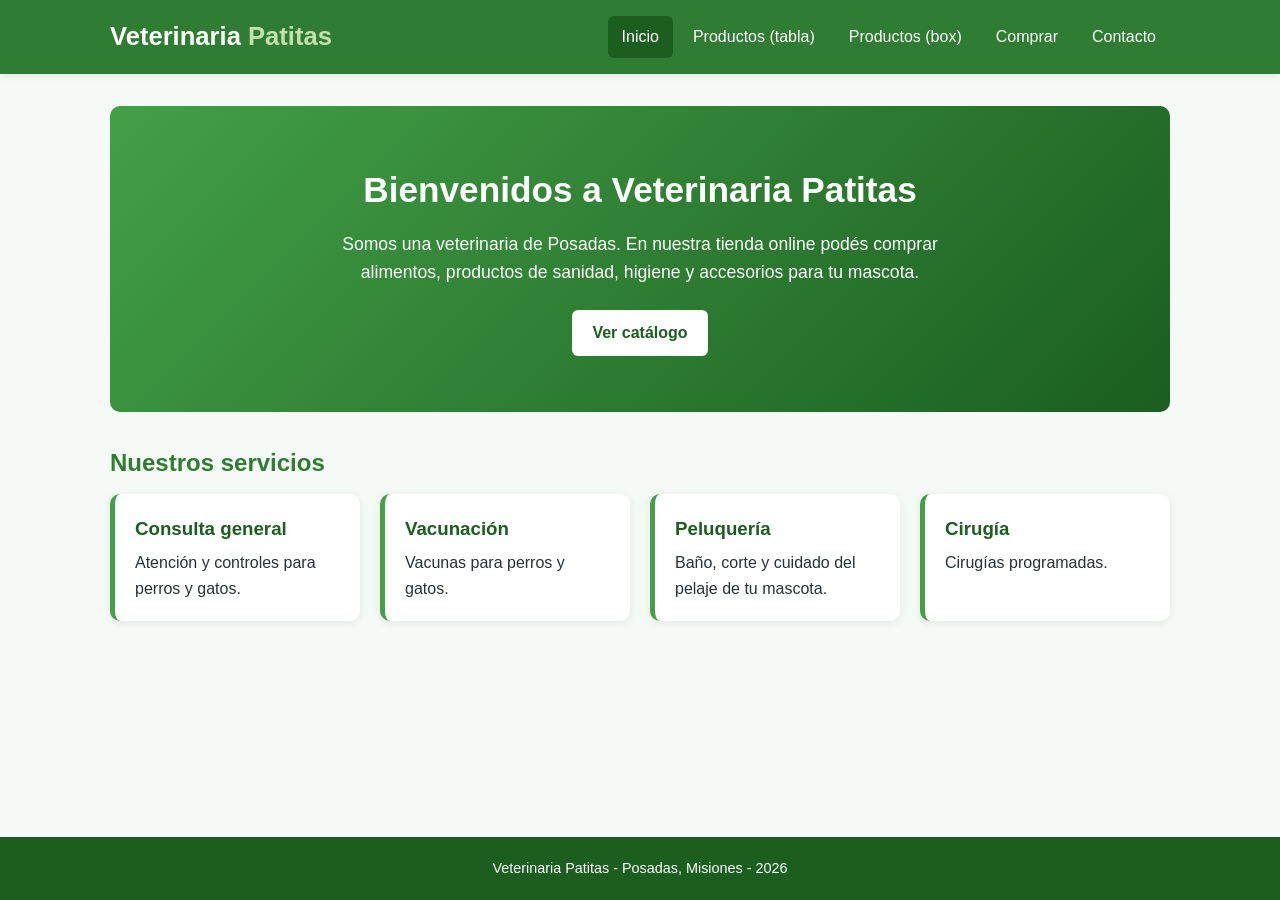
<file: index.html>
<!DOCTYPE html>
<html lang="es">
<head>
  <meta charset="UTF-8">
  <meta name="viewport" content="width=device-width, initial-scale=1.0">
  <title>Veterinaria Patitas | Inicio</title>
  <link rel="stylesheet" href="style.css">
</head>
<body>

  <header>
    <div class="header-contenido">
      <a href="index.html" class="logo">Veterinaria <span>Patitas</span></a>
      <nav>
        <ul>
          <li><a href="index.html" class="activo">Inicio</a></li>
          <li><a href="listado_tabla.html">Productos (tabla)</a></li>
          <li><a href="listado_box.html">Productos (box)</a></li>
          <li><a href="comprar.html">Comprar</a></li>
          <li><a href="contacto.html">Contacto</a></li>
        </ul>
      </nav>
    </div>
  </header>

  <main>
    <section class="hero">
      <h1>Bienvenidos a Veterinaria Patitas</h1>
      <p>Somos una veterinaria de Posadas. En nuestra tienda online podés comprar alimentos, productos de sanidad, higiene y accesorios para tu mascota.</p>
      <a href="listado_box.html" class="boton">Ver catálogo</a>
    </section>

    <section>
      <h2>Nuestros servicios</h2>
      <div class="servicios">
        <article class="servicio">
          <h3>Consulta general</h3>
          <p>Atención y controles para perros y gatos.</p>
        </article>
        <article class="servicio">
          <h3>Vacunación</h3>
          <p>Vacunas para perros y gatos.</p>
        </article>
        <article class="servicio">
          <h3>Peluquería</h3>
          <p>Baño, corte y cuidado del pelaje de tu mascota.</p>
        </article>
        <article class="servicio">
          <h3>Cirugía</h3>
          <p>Cirugías programadas.</p>
        </article>
      </div>
    </section>
  </main>

  <footer>
    <p>Veterinaria Patitas - Posadas, Misiones - 2026</p>
  </footer>

</body>
</html>
</file>
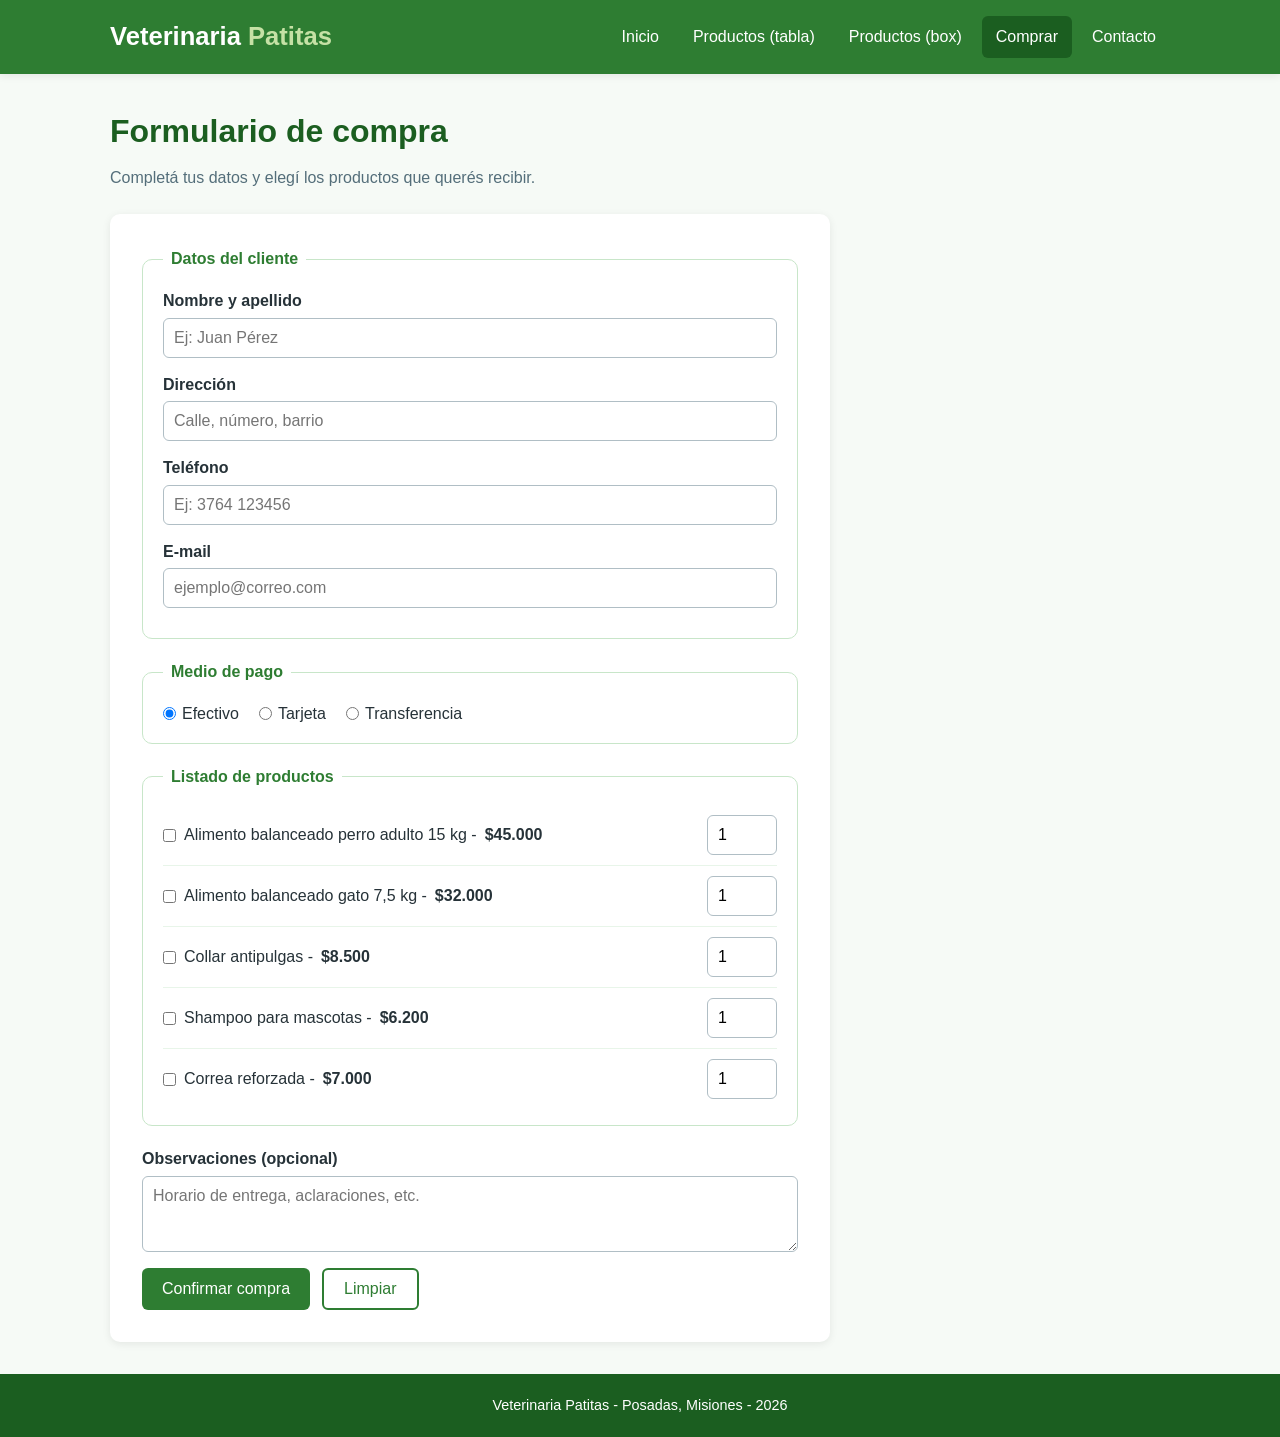
<file: comprar.html>
<!DOCTYPE html>
<html lang="es">
<head>
  <meta charset="UTF-8">
  <meta name="viewport" content="width=device-width, initial-scale=1.0">
  <title>Veterinaria Patitas | Comprar</title>
  <link rel="stylesheet" href="style.css">
</head>
<body>

  <header>
    <div class="header-contenido">
      <a href="index.html" class="logo">Veterinaria <span>Patitas</span></a>
      <nav>
        <ul>
          <li><a href="index.html">Inicio</a></li>
          <li><a href="listado_tabla.html">Productos (tabla)</a></li>
          <li><a href="listado_box.html">Productos (box)</a></li>
          <li><a href="comprar.html" class="activo">Comprar</a></li>
          <li><a href="contacto.html">Contacto</a></li>
        </ul>
      </nav>
    </div>
  </header>

  <main>
    <h1>Formulario de compra</h1>
    <p class="subtitulo">Completá tus datos y elegí los productos que querés recibir.</p>

    <form class="formulario" action="#" method="post">

      <fieldset>
        <legend>Datos del cliente</legend>

        <div class="campo">
          <label for="nombre">Nombre y apellido</label>
          <input type="text" id="nombre" name="nombre" placeholder="Ej: Juan Pérez" required>
        </div>

        <div class="campo">
          <label for="direccion">Dirección</label>
          <input type="text" id="direccion" name="direccion" placeholder="Calle, número, barrio" required>
        </div>

        <div class="campo">
          <label for="telefono">Teléfono</label>
          <input type="tel" id="telefono" name="telefono" placeholder="Ej: 3764 123456" required>
        </div>

        <div class="campo">
          <label for="email">E-mail</label>
          <input type="email" id="email" name="email" placeholder="ejemplo@correo.com" required>
        </div>
      </fieldset>

      <fieldset>
        <legend>Medio de pago</legend>
        <div class="opciones-pago">
          <label><input type="radio" name="pago" value="efectivo" checked> Efectivo</label>
          <label><input type="radio" name="pago" value="tarjeta"> Tarjeta</label>
          <label><input type="radio" name="pago" value="transferencia"> Transferencia</label>
        </div>
      </fieldset>

      <fieldset>
        <legend>Listado de productos</legend>

        <div class="item-producto">
          <label><input type="checkbox" name="productos" value="1"> Alimento balanceado perro adulto 15 kg - <strong>$45.000</strong></label>
          <input type="number" name="cantidad_1" min="1" value="1">
        </div>

        <div class="item-producto">
          <label><input type="checkbox" name="productos" value="2"> Alimento balanceado gato 7,5 kg - <strong>$32.000</strong></label>
          <input type="number" name="cantidad_2" min="1" value="1">
        </div>

        <div class="item-producto">
          <label><input type="checkbox" name="productos" value="3"> Collar antipulgas - <strong>$8.500</strong></label>
          <input type="number" name="cantidad_3" min="1" value="1">
        </div>

        <div class="item-producto">
          <label><input type="checkbox" name="productos" value="4"> Shampoo para mascotas - <strong>$6.200</strong></label>
          <input type="number" name="cantidad_4" min="1" value="1">
        </div>

        <div class="item-producto">
          <label><input type="checkbox" name="productos" value="5"> Correa reforzada - <strong>$7.000</strong></label>
          <input type="number" name="cantidad_5" min="1" value="1">
        </div>
      </fieldset>

      <div class="campo">
        <label for="observaciones">Observaciones (opcional)</label>
        <textarea id="observaciones" name="observaciones" rows="3" placeholder="Horario de entrega, aclaraciones, etc."></textarea>
      </div>

      <div class="acciones">
        <button type="submit" class="boton">Confirmar compra</button>
        <button type="reset" class="boton boton-secundario">Limpiar</button>
      </div>
    </form>
  </main>

  <footer>
    <p>Veterinaria Patitas - Posadas, Misiones - 2026</p>
  </footer>

</body>
</html>
</file>
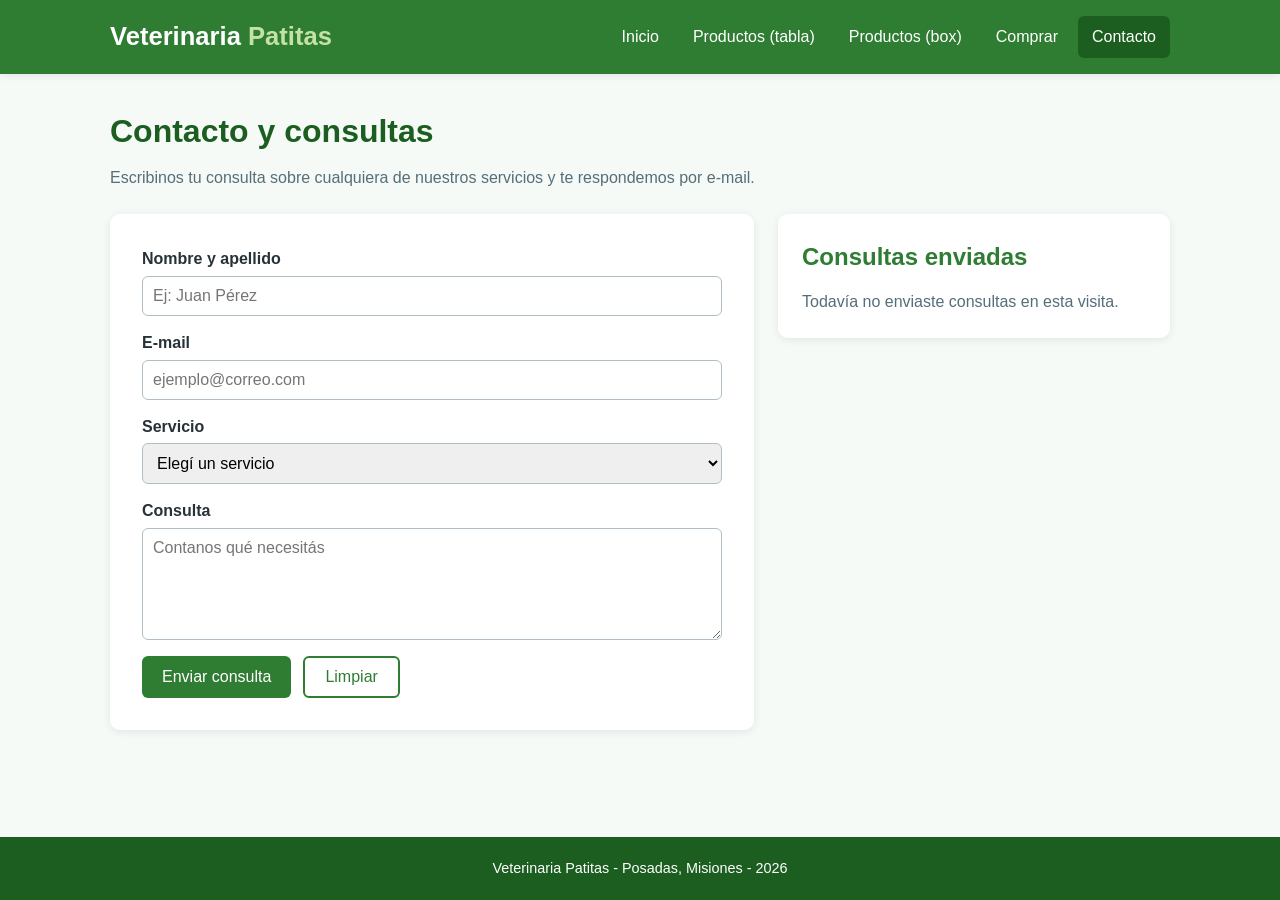
<file: contacto.html>
<!DOCTYPE html>
<html lang="es">
<head>
  <meta charset="UTF-8">
  <meta name="viewport" content="width=device-width, initial-scale=1.0">
  <title>Veterinaria Patitas | Contacto</title>
  <link rel="stylesheet" href="style.css">
</head>
<body>

  <header>
    <div class="header-contenido">
      <a href="index.html" class="logo">Veterinaria <span>Patitas</span></a>
      <nav>
        <ul>
          <li><a href="index.html">Inicio</a></li>
          <li><a href="listado_tabla.html">Productos (tabla)</a></li>
          <li><a href="listado_box.html">Productos (box)</a></li>
          <li><a href="comprar.html">Comprar</a></li>
          <li><a href="contacto.html" class="activo">Contacto</a></li>
        </ul>
      </nav>
    </div>
  </header>

  <main>
    <h1>Contacto y consultas</h1>
    <p class="subtitulo">Escribinos tu consulta sobre cualquiera de nuestros servicios y te respondemos por e-mail.</p>

    <div class="contacto-layout">
      <!-- Los eventos del formulario se registran en app.js con addEventListener -->
      <form id="form-consulta" class="formulario" novalidate>
        <div class="campo">
          <label for="nombre">Nombre y apellido</label>
          <input type="text" id="nombre" name="nombre" placeholder="Ej: Juan Pérez">
        </div>

        <div class="campo">
          <label for="email">E-mail</label>
          <input type="email" id="email" name="email" placeholder="ejemplo@correo.com">
        </div>

        <div class="campo">
          <label for="servicio">Servicio</label>
          <select id="servicio" name="servicio">
            <option value="">Elegí un servicio</option>
            <option value="Consulta general">Consulta general</option>
            <option value="Vacunación">Vacunación</option>
            <option value="Peluquería">Peluquería</option>
            <option value="Cirugía">Cirugía</option>
          </select>
        </div>

        <div class="campo">
          <label for="consulta">Consulta</label>
          <textarea id="consulta" name="consulta" rows="5" placeholder="Contanos qué necesitás"></textarea>
        </div>

        <div id="mensaje" class="mensaje" role="status" aria-live="polite" hidden></div>

        <div class="acciones">
          <button type="submit" id="btn-enviar" class="boton">Enviar consulta</button>
          <button type="reset" class="boton boton-secundario">Limpiar</button>
        </div>
      </form>

      <aside class="panel-consultas">
        <h2>Consultas enviadas</h2>
        <p id="sin-consultas" class="texto-suave">Todavía no enviaste consultas en esta visita.</p>
        <ul id="lista-consultas" class="lista-consultas"></ul>
      </aside>
    </div>
  </main>

  <footer>
    <p>Veterinaria Patitas - Posadas, Misiones - 2026</p>
  </footer>

  <script src="app.js"></script>
</body>
</html>
</file>
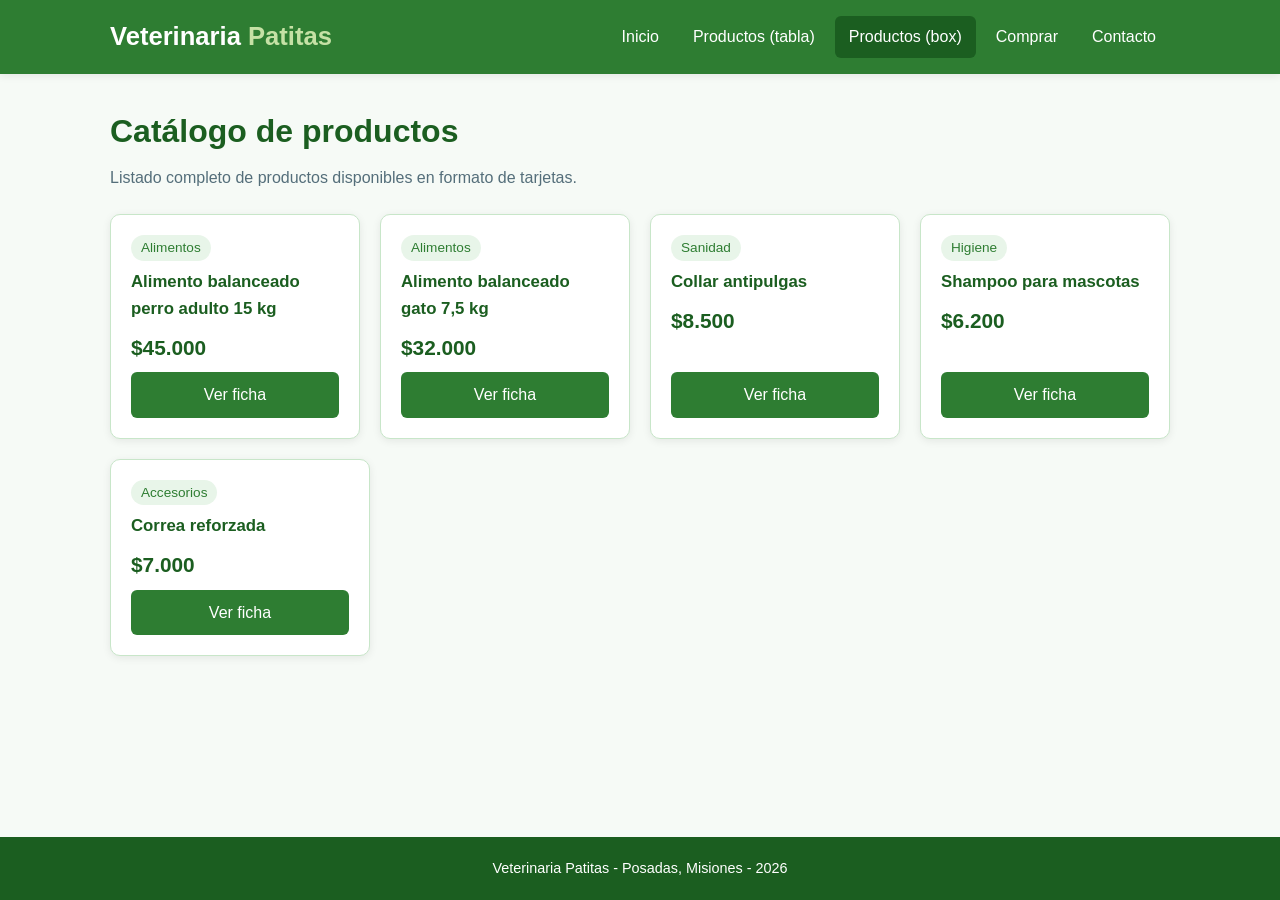
<file: listado_box.html>
<!DOCTYPE html>
<html lang="es">
<head>
  <meta charset="UTF-8">
  <meta name="viewport" content="width=device-width, initial-scale=1.0">
  <title>Veterinaria Patitas | Productos en box</title>
  <link rel="stylesheet" href="style.css">
</head>
<body>

  <header>
    <div class="header-contenido">
      <a href="index.html" class="logo">Veterinaria <span>Patitas</span></a>
      <nav>
        <ul>
          <li><a href="index.html">Inicio</a></li>
          <li><a href="listado_tabla.html">Productos (tabla)</a></li>
          <li><a href="listado_box.html" class="activo">Productos (box)</a></li>
          <li><a href="comprar.html">Comprar</a></li>
          <li><a href="contacto.html">Contacto</a></li>
        </ul>
      </nav>
    </div>
  </header>

  <main>
    <h1>Catálogo de productos</h1>
    <p class="subtitulo">Listado completo de productos disponibles en formato de tarjetas.</p>

    <section class="contenedor-box">
      <article class="box">
        <span class="categoria">Alimentos</span>
        <h3>Alimento balanceado perro adulto 15 kg</h3>
        <p class="precio">$45.000</p>
        <a href="producto.html" class="boton">Ver ficha</a>
      </article>

      <article class="box">
        <span class="categoria">Alimentos</span>
        <h3>Alimento balanceado gato 7,5 kg</h3>
        <p class="precio">$32.000</p>
        <a href="producto.html" class="boton">Ver ficha</a>
      </article>

      <article class="box">
        <span class="categoria">Sanidad</span>
        <h3>Collar antipulgas</h3>
        <p class="precio">$8.500</p>
        <a href="producto.html" class="boton">Ver ficha</a>
      </article>

      <article class="box">
        <span class="categoria">Higiene</span>
        <h3>Shampoo para mascotas</h3>
        <p class="precio">$6.200</p>
        <a href="producto.html" class="boton">Ver ficha</a>
      </article>

      <article class="box">
        <span class="categoria">Accesorios</span>
        <h3>Correa reforzada</h3>
        <p class="precio">$7.000</p>
        <a href="producto.html" class="boton">Ver ficha</a>
      </article>
    </section>
  </main>

  <footer>
    <p>Veterinaria Patitas - Posadas, Misiones - 2026</p>
  </footer>

</body>
</html>
</file>
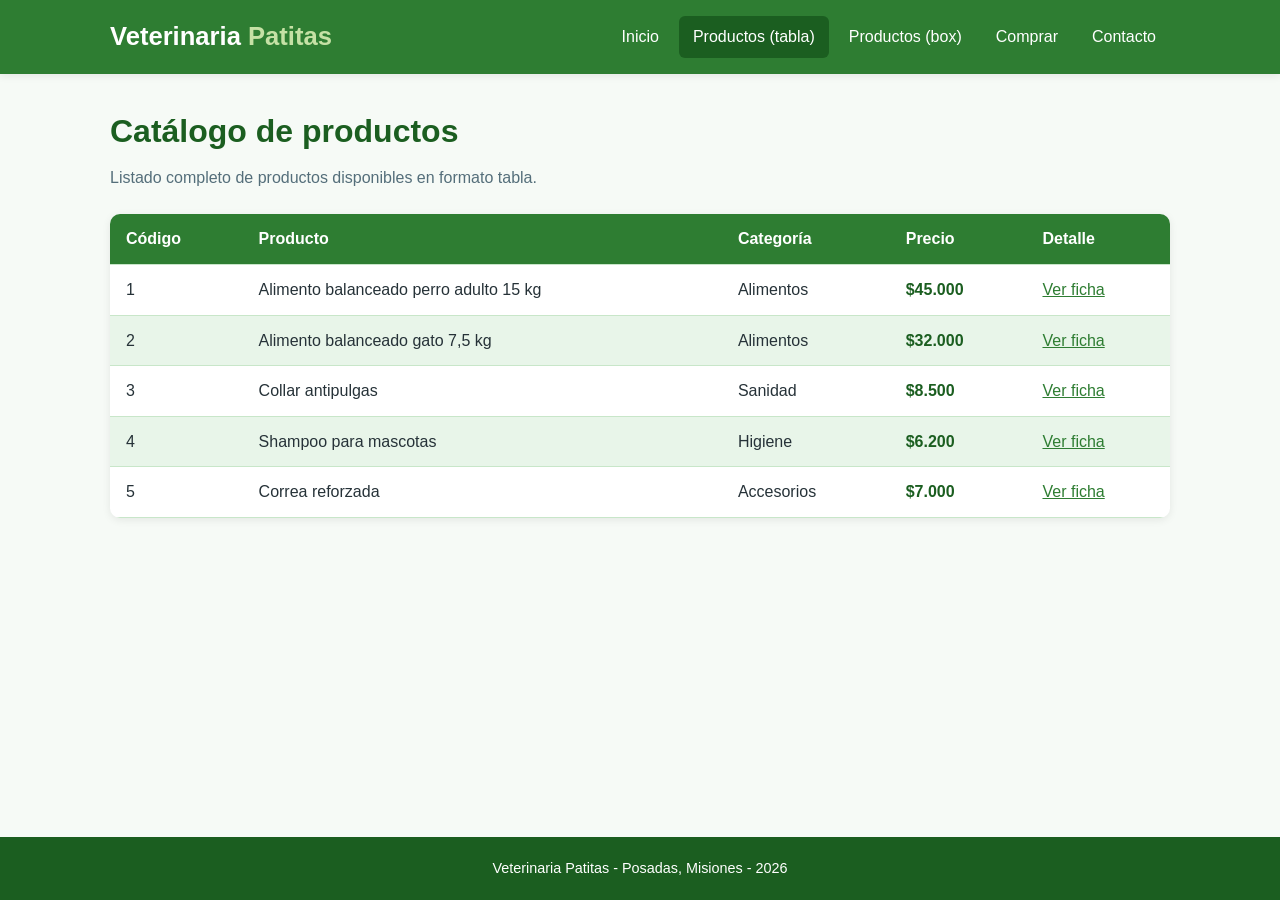
<file: listado_tabla.html>
<!DOCTYPE html>
<html lang="es">
<head>
  <meta charset="UTF-8">
  <meta name="viewport" content="width=device-width, initial-scale=1.0">
  <title>Veterinaria Patitas | Productos en tabla</title>
  <link rel="stylesheet" href="style.css">
</head>
<body>

  <header>
    <div class="header-contenido">
      <a href="index.html" class="logo">Veterinaria <span>Patitas</span></a>
      <nav>
        <ul>
          <li><a href="index.html">Inicio</a></li>
          <li><a href="listado_tabla.html" class="activo">Productos (tabla)</a></li>
          <li><a href="listado_box.html">Productos (box)</a></li>
          <li><a href="comprar.html">Comprar</a></li>
          <li><a href="contacto.html">Contacto</a></li>
        </ul>
      </nav>
    </div>
  </header>

  <main>
    <h1>Catálogo de productos</h1>
    <p class="subtitulo">Listado completo de productos disponibles en formato tabla.</p>

    <div class="tabla-contenedor">
      <table>
        <thead>
          <tr>
            <th>Código</th>
            <th>Producto</th>
            <th>Categoría</th>
            <th>Precio</th>
            <th>Detalle</th>
          </tr>
        </thead>
        <tbody>
          <tr>
            <td>1</td>
            <td>Alimento balanceado perro adulto 15 kg</td>
            <td>Alimentos</td>
            <td class="precio">$45.000</td>
            <td><a href="producto.html">Ver ficha</a></td>
          </tr>
          <tr>
            <td>2</td>
            <td>Alimento balanceado gato 7,5 kg</td>
            <td>Alimentos</td>
            <td class="precio">$32.000</td>
            <td><a href="producto.html">Ver ficha</a></td>
          </tr>
          <tr>
            <td>3</td>
            <td>Collar antipulgas</td>
            <td>Sanidad</td>
            <td class="precio">$8.500</td>
            <td><a href="producto.html">Ver ficha</a></td>
          </tr>
          <tr>
            <td>4</td>
            <td>Shampoo para mascotas</td>
            <td>Higiene</td>
            <td class="precio">$6.200</td>
            <td><a href="producto.html">Ver ficha</a></td>
          </tr>
          <tr>
            <td>5</td>
            <td>Correa reforzada</td>
            <td>Accesorios</td>
            <td class="precio">$7.000</td>
            <td><a href="producto.html">Ver ficha</a></td>
          </tr>
        </tbody>
      </table>
    </div>
  </main>

  <footer>
    <p>Veterinaria Patitas - Posadas, Misiones - 2026</p>
  </footer>

</body>
</html>
</file>
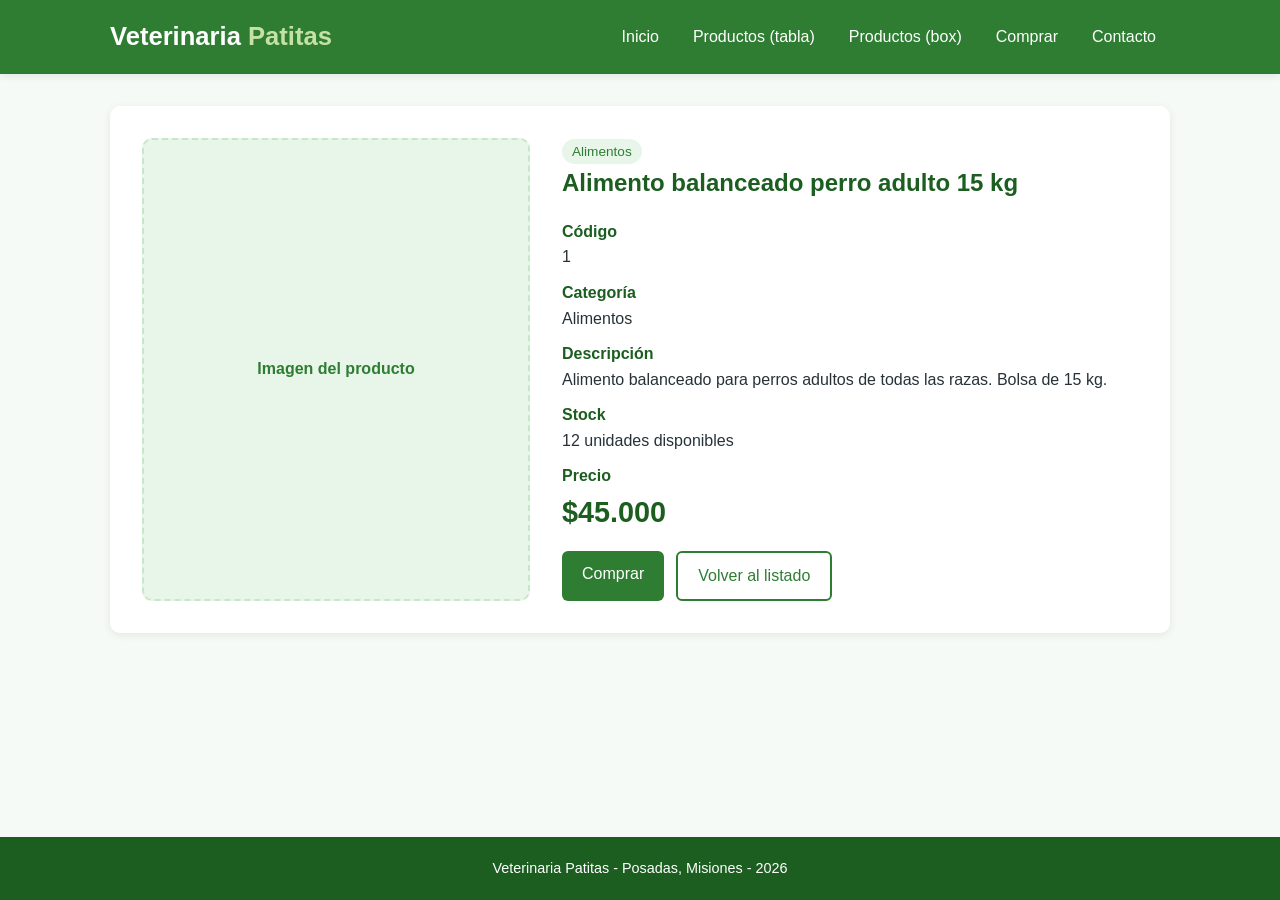
<file: producto.html>
<!DOCTYPE html>
<html lang="es">
<head>
  <meta charset="UTF-8">
  <meta name="viewport" content="width=device-width, initial-scale=1.0">
  <title>Veterinaria Patitas | Ficha de producto</title>
  <link rel="stylesheet" href="style.css">
</head>
<body>

  <header>
    <div class="header-contenido">
      <a href="index.html" class="logo">Veterinaria <span>Patitas</span></a>
      <nav>
        <ul>
          <li><a href="index.html">Inicio</a></li>
          <li><a href="listado_tabla.html">Productos (tabla)</a></li>
          <li><a href="listado_box.html">Productos (box)</a></li>
          <li><a href="comprar.html">Comprar</a></li>
          <li><a href="contacto.html">Contacto</a></li>
        </ul>
      </nav>
    </div>
  </header>

  <main>
    <section class="ficha">
      <div class="ficha-imagen">
        <p>Imagen del producto</p>
      </div>

      <div class="ficha-datos">
        <span class="categoria">Alimentos</span>
        <h1>Alimento balanceado perro adulto 15 kg</h1>

        <dl>
          <dt>Código</dt>
          <dd>1</dd>

          <dt>Categoría</dt>
          <dd>Alimentos</dd>

          <dt>Descripción</dt>
          <dd>Alimento balanceado para perros adultos de todas las razas. Bolsa de 15 kg.</dd>

          <dt>Stock</dt>
          <dd>12 unidades disponibles</dd>

          <dt>Precio</dt>
          <dd class="precio">$45.000</dd>
        </dl>

        <div class="acciones">
          <a href="comprar.html" class="boton">Comprar</a>
          <a href="listado_box.html" class="boton boton-secundario">Volver al listado</a>
        </div>
      </div>
    </section>
  </main>

  <footer>
    <p>Veterinaria Patitas - Posadas, Misiones - 2026</p>
  </footer>

</body>
</html>
</file>
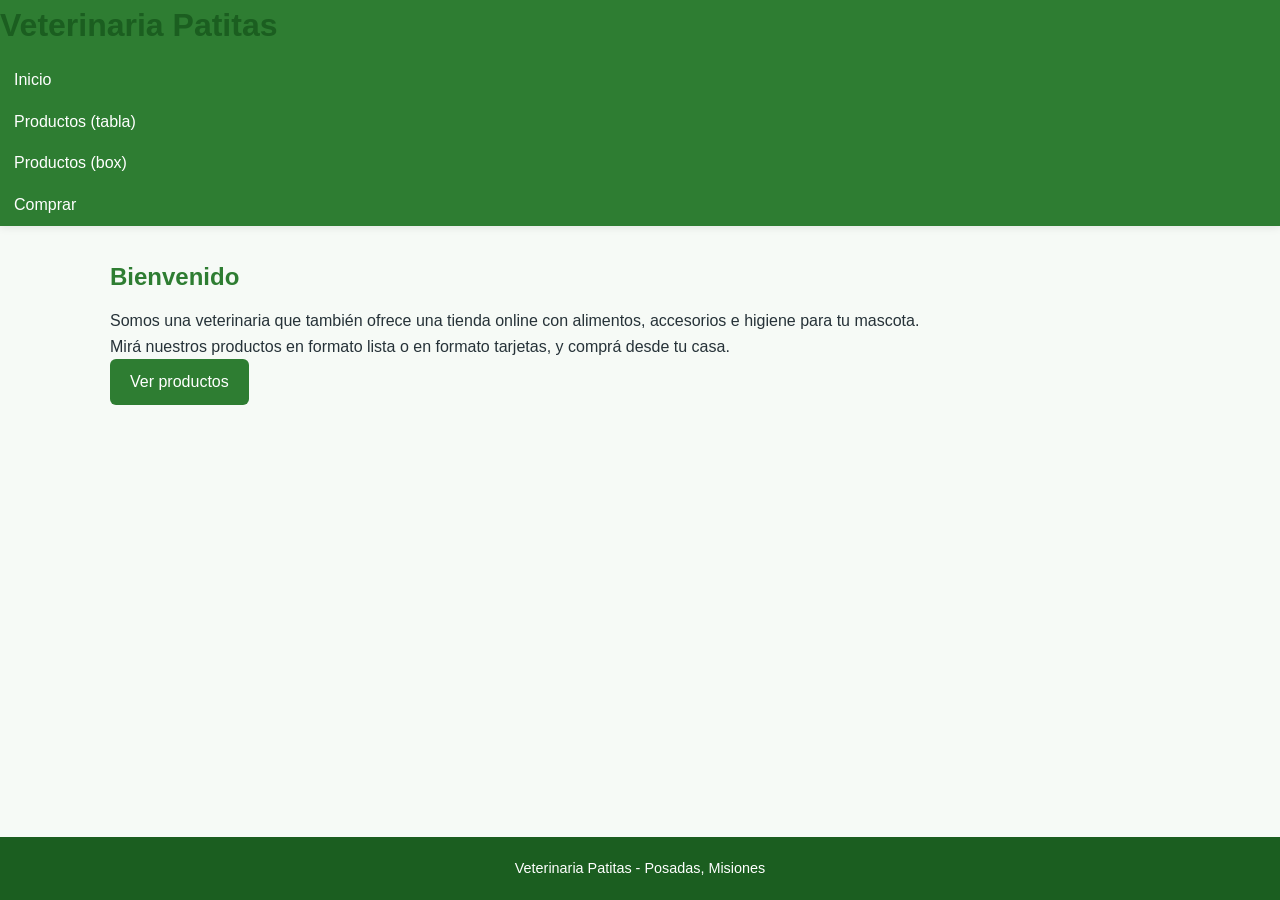
<file: rr.html>
<!DOCTYPE html>
<html lang="es">
<head>
  <meta charset="UTF-8">
  <meta name="viewport" content="width=device-width, initial-scale=1">
  <title>Inicio - Veterinaria Patitas</title>
  <link rel="stylesheet" href="style.css">
</head>
<body>
  <header>
    <h1>Veterinaria Patitas</h1>
    <nav>
      <a href="index.html">Inicio</a>
      <a href="listado_tabla.html">Productos (tabla)</a>
      <a href="listado_box.html">Productos (box)</a>
      <a href="comprar.html">Comprar</a>
    </nav>
  </header>
  <main>
    <h2>Bienvenido</h2>
    <p>Somos una veterinaria que también ofrece una tienda online con alimentos, accesorios e higiene para tu mascota.</p>
    <p>Mirá nuestros productos en formato lista o en formato tarjetas, y comprá desde tu casa.</p>
    <a class="boton" href="listado_box.html">Ver productos</a>
  </main>
  <footer>Veterinaria Patitas - Posadas, Misiones</footer>
</body>
</html>
</file>
<file: style.css>
/* Estilos Veterinaria Patitas */

* {
  margin: 0;
  padding: 0;
  box-sizing: border-box;
}

body {
  font-family: "Segoe UI", Arial, Helvetica, sans-serif;
  color: #263238;
  background-color: #f6faf6;
  line-height: 1.6;
  display: flex;
  flex-direction: column;
  min-height: 100vh;
}

a {
  color: #2e7d32;
}

/* Encabezado y menú */
header {
  background-color: #2e7d32;
  color: #ffffff;
  box-shadow: 0 2px 8px rgba(0, 0, 0, 0.08);
}

.header-contenido {
  max-width: 1100px;
  margin: 0 auto;
  padding: 16px 20px;
  display: flex;
  align-items: center;
  justify-content: space-between;
  flex-wrap: wrap;
  gap: 12px;
}

.logo {
  font-size: 1.6rem;
  font-weight: bold;
  color: #ffffff;
  text-decoration: none;
}

.logo span {
  color: #c5e1a5;
}

nav ul {
  list-style: none;
  display: flex;
  flex-wrap: wrap;
  gap: 6px;
}

nav a {
  display: block;
  color: #ffffff;
  text-decoration: none;
  padding: 8px 14px;
  border-radius: 6px;
  transition: background-color 0.2s;
}

nav a:hover,
nav a.activo {
  background-color: #1b5e20;
}

/* Contenido principal */
main {
  flex: 1;
  width: 100%;
  max-width: 1100px;
  margin: 0 auto;
  padding: 32px 20px;
}

h1 {
  color: #1b5e20;
  margin-bottom: 8px;
}

h2 {
  color: #2e7d32;
  margin-bottom: 12px;
}

.subtitulo {
  color: #546e7a;
  margin-bottom: 24px;
}

/* Botones */
.boton {
  display: inline-block;
  background-color: #2e7d32;
  color: #ffffff;
  text-decoration: none;
  padding: 10px 20px;
  border: none;
  border-radius: 6px;
  font-size: 1rem;
  cursor: pointer;
  transition: background-color 0.2s;
}

.boton:hover {
  background-color: #1b5e20;
}

.boton-secundario {
  background-color: #ffffff;
  color: #2e7d32;
  border: 2px solid #2e7d32;
}

.boton-secundario:hover {
  background-color: #e8f5e9;
}

/* Portada */
.hero {
  background: linear-gradient(135deg, #43a047, #1b5e20);
  color: #ffffff;
  border-radius: 10px;
  padding: 56px 32px;
  text-align: center;
  margin-bottom: 32px;
}

.hero h1 {
  color: #ffffff;
  font-size: 2.2rem;
}

.hero p {
  max-width: 640px;
  margin: 12px auto 24px;
  font-size: 1.1rem;
}

.hero .boton {
  background-color: #ffffff;
  color: #1b5e20;
  font-weight: bold;
}

.hero .boton:hover {
  background-color: #e8f5e9;
}

.servicios {
  display: flex;
  flex-wrap: wrap;
  gap: 20px;
}

.servicio {
  flex: 1 1 220px;
  background-color: #ffffff;
  border-left: 5px solid #43a047;
  border-radius: 10px;
  padding: 20px;
  box-shadow: 0 2px 8px rgba(0, 0, 0, 0.08);
}

.servicio h3 {
  color: #1b5e20;
  margin-bottom: 6px;
}

/* Listado en tabla */
.tabla-contenedor {
  overflow-x: auto;
  background-color: #ffffff;
  border-radius: 10px;
  box-shadow: 0 2px 8px rgba(0, 0, 0, 0.08);
}

table {
  width: 100%;
  border-collapse: collapse;
}

th,
td {
  padding: 12px 16px;
  text-align: left;
  border-bottom: 1px solid #c8e6c9;
}

th {
  background-color: #2e7d32;
  color: #ffffff;
}

tbody tr:nth-child(even) {
  background-color: #e8f5e9;
}

tbody tr:hover {
  background-color: #dcedc8;
}

.precio {
  font-weight: bold;
  color: #1b5e20;
  white-space: nowrap;
}

/* Listado en box (flexbox) */
.contenedor-box {
  display: flex;
  flex-wrap: wrap;
  gap: 20px;
}

.box {
  flex: 1 1 200px;
  max-width: 260px;
  background-color: #ffffff;
  border: 1px solid #c8e6c9;
  border-radius: 10px;
  padding: 20px;
  box-shadow: 0 2px 8px rgba(0, 0, 0, 0.08);
  display: flex;
  flex-direction: column;
  gap: 8px;
}

.box h3 {
  color: #1b5e20;
  font-size: 1.05rem;
}

.categoria {
  display: inline-block;
  align-self: flex-start;
  background-color: #e8f5e9;
  color: #2e7d32;
  font-size: 0.85rem;
  padding: 2px 10px;
  border-radius: 20px;
}

.box .precio {
  font-size: 1.3rem;
}

.box .boton {
  margin-top: auto;
  text-align: center;
}

/* Ficha de producto */
.ficha {
  display: flex;
  flex-wrap: wrap;
  gap: 32px;
  background-color: #ffffff;
  border-radius: 10px;
  padding: 32px;
  box-shadow: 0 2px 8px rgba(0, 0, 0, 0.08);
}

.ficha-imagen {
  flex: 1 1 260px;
  min-height: 240px;
  background-color: #e8f5e9;
  border: 2px dashed #c8e6c9;
  border-radius: 10px;
  display: flex;
  align-items: center;
  justify-content: center;
  color: #2e7d32;
  font-weight: bold;
}

.ficha-datos {
  flex: 2 1 320px;
}

.ficha-datos dl {
  margin: 16px 0;
}

.ficha-datos dt {
  font-weight: bold;
  color: #1b5e20;
}

.ficha-datos dd {
  margin-bottom: 10px;
}

.ficha-datos .precio {
  font-size: 1.8rem;
}

.acciones {
  display: flex;
  flex-wrap: wrap;
  gap: 12px;
  margin-top: 16px;
}

/* Formularios */
.formulario {
  background-color: #ffffff;
  border-radius: 10px;
  padding: 32px;
  box-shadow: 0 2px 8px rgba(0, 0, 0, 0.08);
  max-width: 720px;
}

fieldset {
  border: 1px solid #c8e6c9;
  border-radius: 10px;
  padding: 16px 20px;
  margin-bottom: 20px;
}

legend {
  color: #2e7d32;
  font-weight: bold;
  padding: 0 8px;
}

.campo {
  display: flex;
  flex-direction: column;
  margin-bottom: 14px;
}

.campo label {
  font-weight: 600;
  margin-bottom: 4px;
}

input[type="text"],
input[type="email"],
input[type="tel"],
input[type="number"],
select,
textarea {
  padding: 10px;
  border: 1px solid #b0bec5;
  border-radius: 6px;
  font-size: 1rem;
  font-family: inherit;
}

input:focus,
select:focus,
textarea:focus {
  outline: none;
  border-color: #43a047;
  box-shadow: 0 0 0 3px rgba(67, 160, 71, 0.2);
}

.opciones-pago {
  display: flex;
  flex-wrap: wrap;
  gap: 20px;
}

.opciones-pago label {
  display: flex;
  align-items: center;
  gap: 6px;
  cursor: pointer;
}

.item-producto {
  display: flex;
  align-items: center;
  justify-content: space-between;
  gap: 12px;
  padding: 10px 0;
  border-bottom: 1px solid #e8f5e9;
}

.item-producto:last-child {
  border-bottom: none;
}

.item-producto label {
  display: flex;
  align-items: center;
  gap: 8px;
  flex: 1;
  cursor: pointer;
}

.item-producto input[type="number"] {
  width: 70px;
}

/* Contacto y consultas */
.contacto-layout {
  display: flex;
  flex-wrap: wrap;
  gap: 24px;
  align-items: flex-start;
}

.contacto-layout .formulario {
  flex: 2 1 380px;
}

.panel-consultas {
  flex: 1 1 260px;
  background-color: #ffffff;
  border-radius: 10px;
  padding: 24px;
  box-shadow: 0 2px 8px rgba(0, 0, 0, 0.08);
}

.texto-suave {
  color: #546e7a;
}

.campo-error {
  border-color: #c62828;
  background-color: #fff5f5;
}

.mensaje {
  padding: 12px 16px;
  border-radius: 6px;
  margin-bottom: 14px;
  font-weight: 600;
}

.mensaje.exito {
  background-color: #e8f5e9;
  color: #1b5e20;
  border-left: 5px solid #43a047;
}

.mensaje.error {
  background-color: #ffebee;
  color: #b71c1c;
  border-left: 5px solid #c62828;
}

.boton:disabled {
  opacity: 0.6;
  cursor: wait;
}

.lista-consultas {
  list-style: none;
  display: flex;
  flex-direction: column;
  gap: 12px;
}

.lista-consultas li {
  border: 1px solid #c8e6c9;
  border-radius: 8px;
  padding: 12px;
  display: flex;
  flex-wrap: wrap;
  align-items: center;
  gap: 4px 10px;
}

.lista-consultas li span {
  font-size: 0.85rem;
  color: #546e7a;
}

.lista-consultas li p {
  width: 100%;
}

.lista-consultas .estado {
  background-color: #e8f5e9;
  color: #2e7d32;
  padding: 1px 8px;
  border-radius: 20px;
}

/* Pie de página */
footer {
  background-color: #1b5e20;
  color: #ffffff;
  text-align: center;
  padding: 20px;
  font-size: 0.9rem;
}

/* Adaptación a pantallas chicas */
@media (max-width: 600px) {
  .header-contenido {
    flex-direction: column;
    align-items: flex-start;
  }

  .hero {
    padding: 36px 20px;
  }

  .hero h1 {
    font-size: 1.7rem;
  }

  .box {
    max-width: 100%;
  }

  .ficha,
  .formulario {
    padding: 20px;
  }
}
</file>
